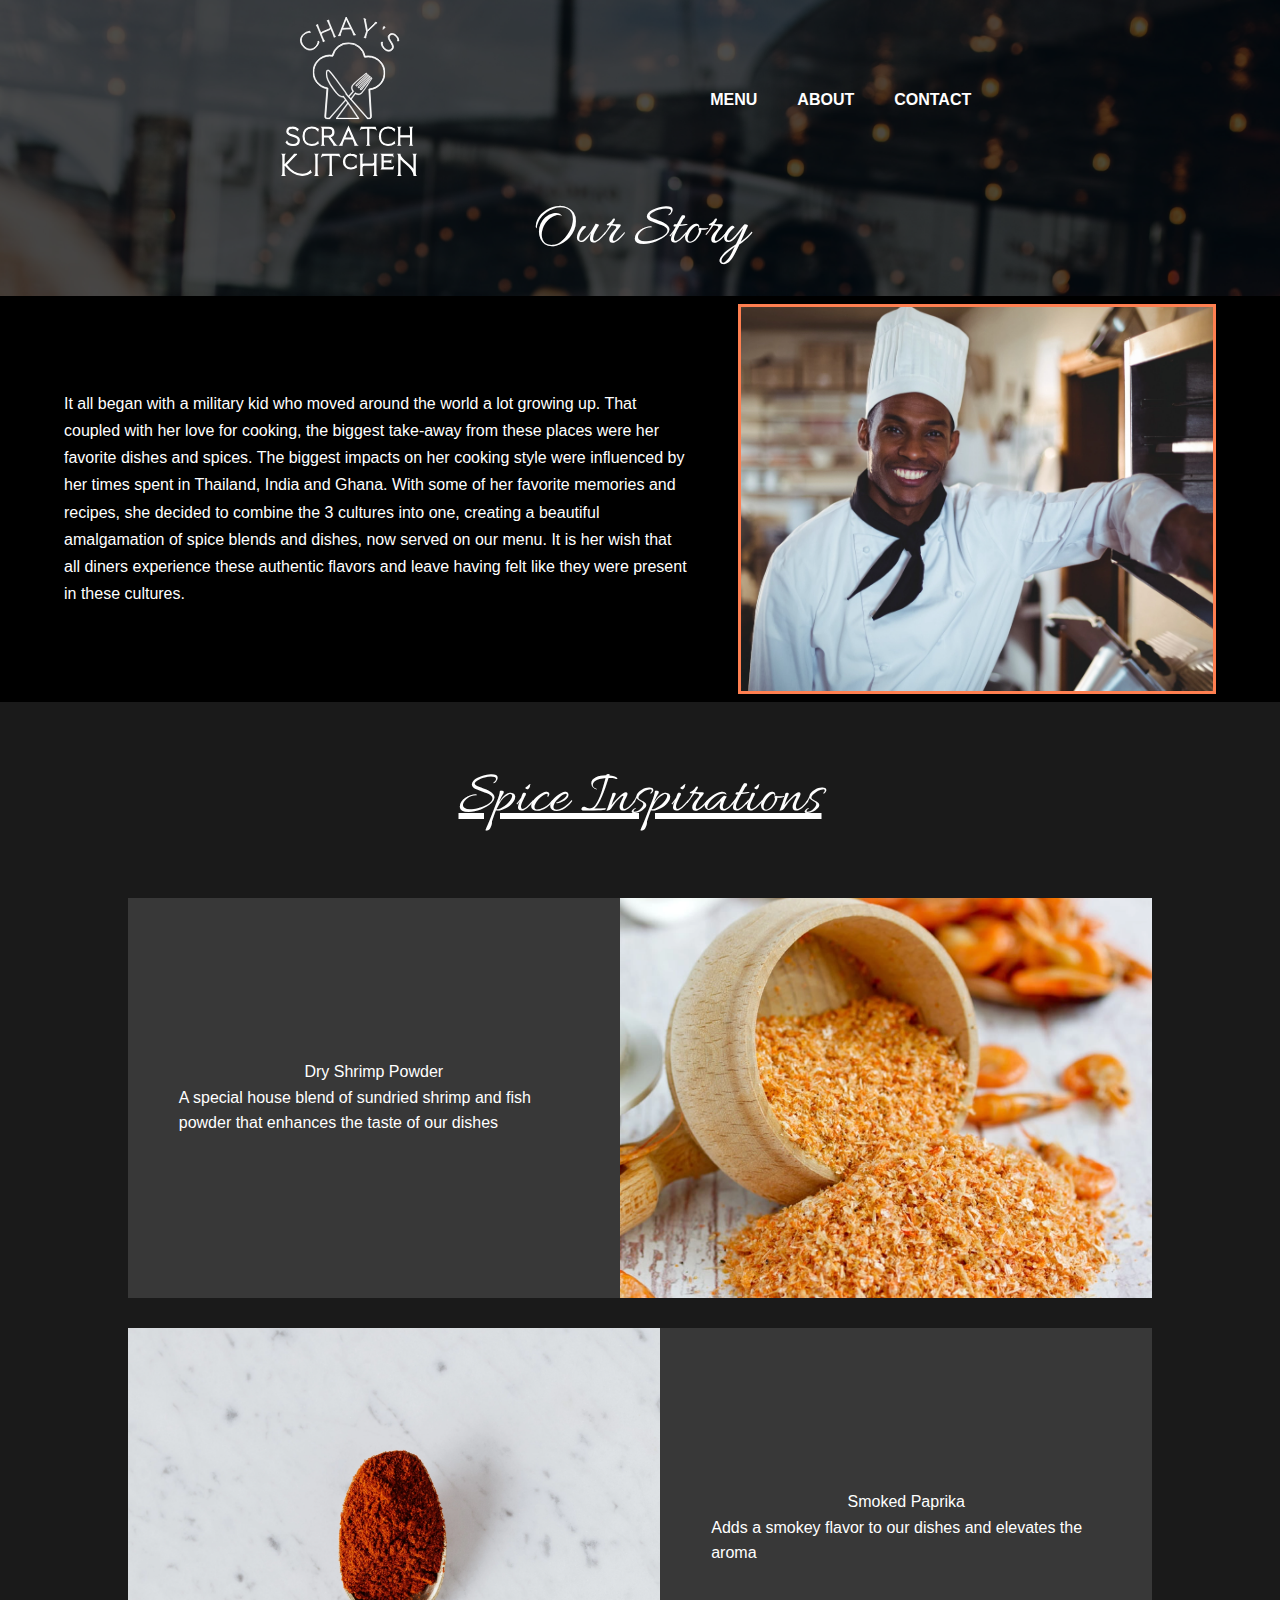
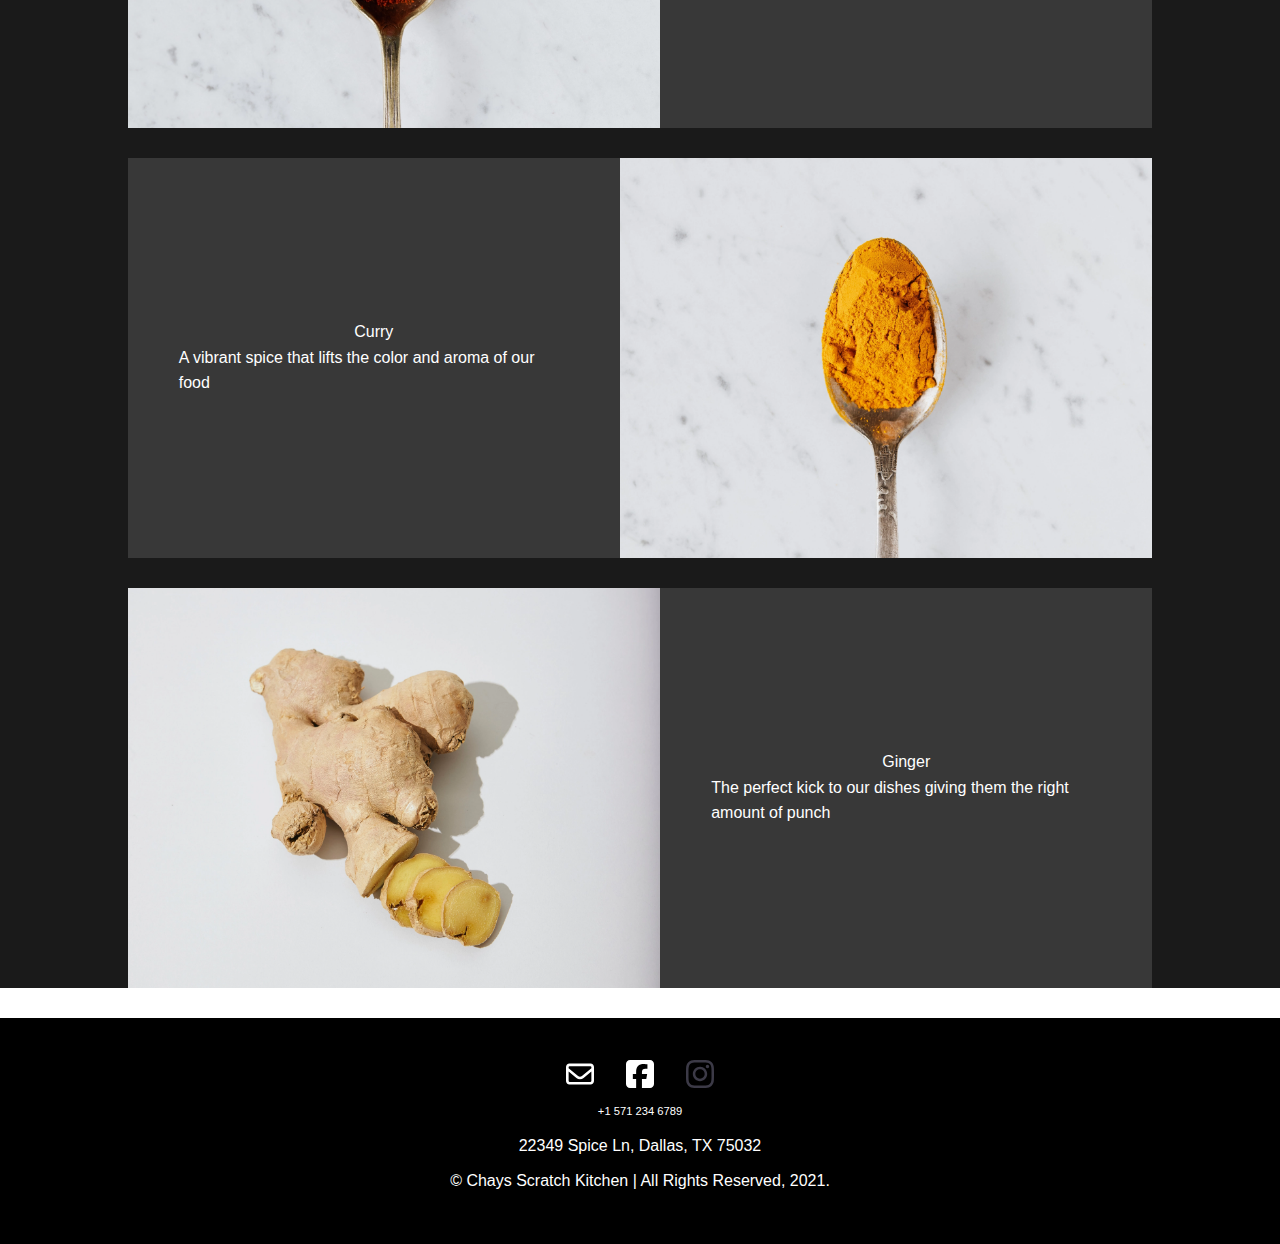
<file: about.html>
<!DOCTYPE html>
<html lang="en">
<head>
    <meta charset="UTF-8">
    <meta name="viewport" content="width=device-width, initial-scale=1.0">
    <title>about page</title>
    <link rel="stylesheet" href="styles/css/main.css">
    <link rel="stylesheet" href="styles/css/about.css">
</head>
<body>
    <header>
        <div class="container">
            <div class="hero">
                <div class="navbar">
                    <a href="index.html"><img class="brand-logo" src="images/about/LOGO.svg" alt=""></a>


                    <!-- navbar -->
                    <a href="#" class="toggle-button">
                        <span class="bar"></span>
                        <span class="bar"></span>
                        <span class="bar"></span>
                    </a>

                    <nav class="navbar-links">
                        <ul>
                            <li><a href="menu.html">Menu</a></li>
                            <li><a href="about.html">About</a></li>
                            <li><a href="contact.html">Contact</a></li>
                        </ul>
                    </nav>
                </div>
                <h1>Our Story</h1>
            </div>
        </div>
    </header>

    <main>
        <section class="introduction">
            <div class="profile">
                <p>It all began with a military kid who moved around the world a lot growing up. That coupled with her love for cooking,
                the biggest take-away from these places were her favorite dishes and spices. The biggest impacts on her cooking style
                were influenced by her times spent in Thailand, India and Ghana. With some of her favorite memories and recipes, she
                decided to combine the 3 cultures into one, creating a beautiful amalgamation of spice blends and dishes, now served on
                our menu. It is her wish that all diners experience these authentic flavors and leave having felt like they were present
                in these cultures.</p>
                <div class="photo"></div>
            </div>
        </section>

        <section class="ingredients">
            <div class="container">
                <div>
                    <h2>Spice Inspirations</h2>
                </div>
                <div class="spices">
                    <div class="spice-detail" >
                        <h3>Dry Shrimp Powder</h3>
                        <p>A special house blend of sundried shrimp and fish powder that enhances the taste of our dishes</p>
                    </div>
                    <div class="shrimp-photo"></div>
                </div>
                <div class="spices">
                    <div class="paprika-photo"></div>
                    <div class="spice-detail" >
                        <h3>Smoked Paprika</h3>
                        <p>Adds a smokey flavor to our dishes and elevates the aroma
                        </p>
                    </div>
                
                </div>
                <div class="spices">
                    <div class="spice-detail" >
                        <h3>Curry</h3>
                        <p>A vibrant spice that lifts the color and aroma of our food</p>
                    </div>
                    <div class="curry-photo"></div>
                </div>
                <div class="spices">
                    <div class="ginger-photo"></div>
                    <div class="spice-detail" >
                        <h3>Ginger</h3>
                        <p>The perfect kick to our dishes giving them the right amount of punch</p>
                    </div>
                
                </div>
                
            </div>
        </section>
    </main>


    <footer>
        <div class="icons">
            <ul>
            <li><img src="images/homepage/envelope.svg" alt=""></li>
            <li><img src="images/homepage/facebook.svg" alt=""></li>
            <li><img src="images/homepage/instagram.svg" alt=""></li>
            </ul>
            <small>+1 571 234 6789</small>
            <p>22349 Spice Ln, Dallas, TX 75032</p>
            <p>&copy; Chays Scratch Kitchen | All Rights Reserved, 2021.</p>
        </div>
    </footer>

    <script src="script.js"></script>
</body>
</html>
</file>
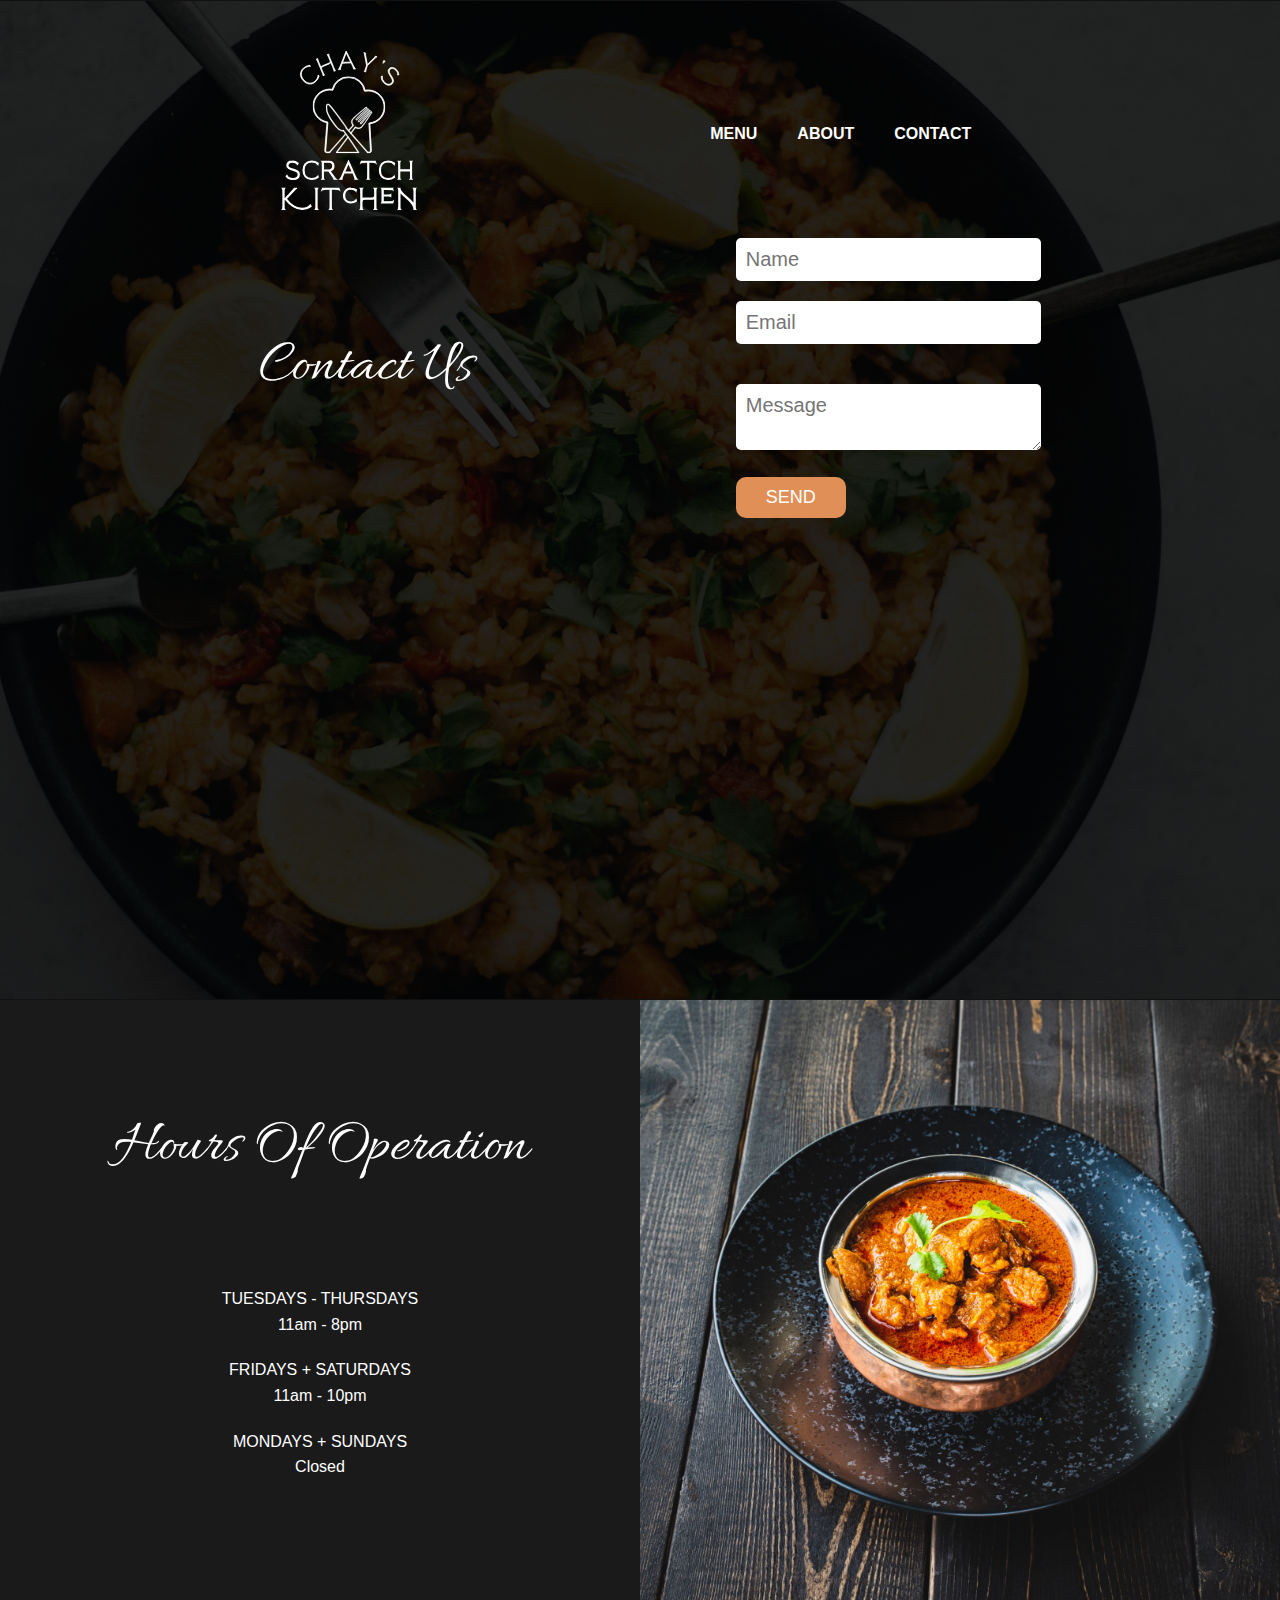
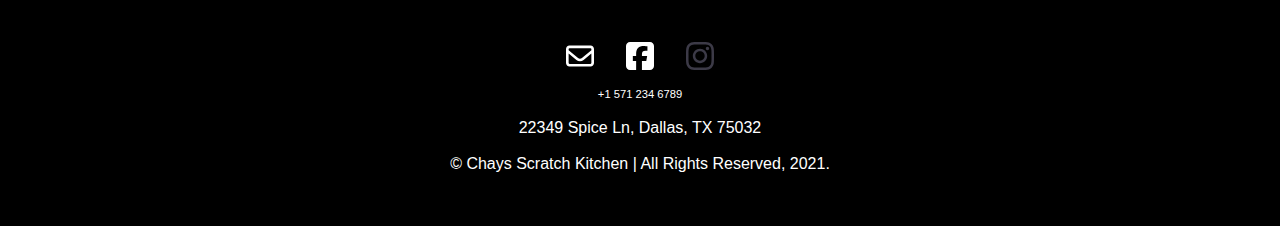
<file: contact.html>
<!DOCTYPE html>
<html lang="en">
<head>
    <meta charset="UTF-8">
    <meta name="viewport" content="width=device-width, initial-scale=1.0">
    <title>contact page</title>
    <link rel="stylesheet" href="styles/css/main.css">
    <link rel="stylesheet" href="styles/css/contact.css">
</head>
<body>
<header>
    <div class="container">
        <div class="hero">
            <div class="navbar">
                <a href="index.html"><img class="brand-logo" src="images/contact/LOGO.svg" alt="brand-logo" ></a>

                <!-- navbar -->
                <a href="#" class="toggle-button">
                    <span class="bar"></span>
                    <span class="bar"></span>
                    <span class="bar"></span>
                </a>

                <nav class="navbar-links">
                    <ul>
                        <li><a href="menu.html">Menu</a></li>
                        <li><a href="about.html">About</a></li>
                        <li><a href="contact.html">Contact</a></li>
                    </ul>
                </nav>
            </div>
            <div class="contact">
                <h1>Contact us</h1>
                <form action="">
                    <input type="text" placeholder="Name">
                    <input type="text" placeholder="Email">
                    <textarea name="Message" id="" placeholder="Message"></textarea>
                    <input type="submit" value="send">
                </form>
            </div>
        </div>
    </div>
</header>


<section class="working-period">
    <div class="schedule">
        <div class="hours">
            <h2>Hours of Operation</h2>
            <ul>
                <li><p>TUESDAYS - THURSDAYS</p> <p>11am - 8pm</p></li>
                <li><p>FRIDAYS + SATURDAYS </p> <p>11am - 10pm</p></li>
                <li><p>MONDAYS + SUNDAYS </p> <p>Closed</p></li>
            </ul>
        </div>
        <div class="photo">
            <!-- <img src="images/contact/pexels-alberta-studios-10445627.png" alt=""> -->
        </div>
    </div>
</section>




<footer>
    <div class="icons">
        <ul>
            <li><img src="images/homepage/envelope.svg" alt=""></li>
            <li><img src="images/homepage/facebook.svg" alt=""></li>
            <li><img src="images/homepage/instagram.svg" alt=""></li>
        </ul>
        <small>+1 571 234 6789</small>
        <p>22349 Spice Ln, Dallas, TX 75032</p>
        <p>&copy; Chays Scratch Kitchen | All Rights Reserved, 2021.</p>
    </div>
</footer>

<script src="script.js"></script>
</body>
</html>
</file>
<file: styles/css/about.css>
@import url('https://fonts.googleapis.com/css2?family=Allura&display=swap');

*{
    box-sizing: border;
    margin:0;
    padding:0;
}

header {
    background-image: url('../../images/about/fraser-cottrell-I3KHqMW0At4-unsplash.png');
    background-position: center;
    background-size: cover;
    background-repeat: no-repeat;
    background-color: black;
    opacity:1;
    /* padding:3.125rem 0; */
    padding: 1rem 0;

}

.container{
    width:80%;
    margin:0 auto;
    /* border:3px solid red; */
  
   
}

.navbar{
    display:flex;
    align-items:center;
    justify-content: space-around;
}

header nav ul {
    display:flex;
  
}


nav ul li a {
    text-transform: uppercase;
}



nav ul li {
    margin-right: 2.5rem;
}

h1,h2{
    font-size:3.75rem;
    font-family: "Allura", cursive;
}

h1 {
    text-align: center;
}

h2{
    text-decoration:underline;
    /* margin-top:50px; */
    margin-bottom:3.125rem;
    /* border:1px solid red; */
    padding-top:3.125rem;
}



.photo{
    background-image: url("../../images/about/AdobeStock_113319820.png");
    background-position: center;
    background-size:cover;
    background-repeat: no-repeat;
    /* height:13.125rem; */
    height:24rem;
    border:3px solid coral;
    /* width:18.75rem; */
    width:30rem;
    
}



.profile{
    display:flex;
    align-items:center;
   gap:3.125rem;
    
     /* gap:0.1rem; */
    /* border:3px solid green; */
    justify-content: space-around;
    /* padding:0.9375rem 0; */
    padding:0.5rem 4rem;


}

.profile p{
    width:55%;
    /* font-size:23px; */
    
    line-height:1.7;
}
.introduction{
    background:#000000;
    /* border:3px solid indigo; */
 
}



.spices{
    display:flex;
    height: 25rem;
    margin-bottom:1.875rem;
  
}

.ingredients{
    background:#1A1A1A;
    /* border:3px solid gold; */
}

.ingredients h2{
    text-align:center;
    /* font-size:30px; */
    
}

.icons ul {
    display: flex;
    justify-content: center;
}

.icons ul li {
    margin: 0 1rem;
}




.spice-detail{
    width: 48%;
    background:#383838;
    display:flex;
    justify-content: center;
    align-items: center;
    flex-direction: column;
    

}

.spice-detail p{
    /* font-size:24px; */
}

.spice-detail p,h3{
    max-width:390px;
}

.shrimp-photo,
.paprika-photo,
.curry-photo,
.ginger-photo{
    width:52%
}




.shrimp-photo {
    background-image: url("../../images/about/shrimp-prawn-powder_1366570244.png");
    background-position: center;
    background-size: cover;
    background-repeat: no-repeat;
    
}
.paprika-photo {
    background-image: url("../../images/about/pexels-karolina-grabowska-4199095.png");
    background-position: center;
    background-size: cover;
    background-repeat: no-repeat;
   
}
.curry-photo {
    background-image: url("../../images/about/pexels-karolina-grabowska-4199144.png");
    background-position: center;
    background-size: cover;
    background-repeat: no-repeat;
  
}
.ginger-photo {
    background-image: url("../../images/about/noonbrew-ziCb4_EKmak-unsplash.png");
    background-position: center;
    background-size: cover;
    background-repeat: no-repeat;
    
}





/* NAVBAR */


.navbar {
    display: flex;
    align-items: center;
    color: white;

}



.navbar-links ul {
    display: flex;
    list-style-type: none;
}

.navbar-links li a {
    display: block;
}

.toggle-button {
    position: absolute;
    top: 5rem;
    right: 6rem;
    display: none;
    /* display:none insted of display:flex; on big screen*/
    flex-direction: column;
    justify-content: space-between;
    width: 50px;
    height: 50px;
    /* border: 2px solid red; */
    border-radius: 5px;

}

.toggle-button .bar {
    height: 4px;
    margin: 5px 0;
    width: 100%;
    background-color: white;
    border-radius: 10px;
}


@media (max-width:790px) {
    .toggle-button {
        display: flex;
    }

    .navbar-links {
        display: none;
        width: 100%;
    }

    .navbar {
        flex-direction: column;
        align-items: flex-start;
    }

    .navbar-links ul {
        flex-direction: column;
        width: 100%;
    }

    .navbar-links li {
        text-align: center;
    }

    .navbar-links li a {
        padding: .5rem 1rem;
    }

    .navbar-links.active {
        display: flex;
    }
}


@media screen and (max-width:881px){
    .profile{
        display:flex;
        flex-direction:column;
        padding:3rem 0;
    }

    .profile p{
        width:80%;
    }

    .spices{
        display:flex;
        flex-direction:column;
        /* display:block; */
    }

    .spice-detail{
        width: 100%;
        height: 50%;
        padding-left:1rem;
        padding-right:1rem;
        box-sizing: border-box;
    }



        .shrimp-photo {
            /* margin:0 auto; */
            width: 100%;
            height: 50%;
    
        }
        .paprika-photo {
            /* margin:0 auto; */
            width: 100%;
            height: 50%;
    
        }
        .curry-photo {
            /* margin:0 auto; */
            width: 100%;
            height: 50%;
    
        }
        .ginger-photo {
            /* margin:0 auto; */
            width: 100%;
            height: 50%;
    
        }
}
</file>
<file: styles/css/contact.css>
@import url('https://fonts.googleapis.com/css2?family=Allura&display=swap');


.schedule h2,h1{
    font-size: 3.75rem;
    font-family: "Allura", sans-serif;
    text-transform: capitalize;
}



.container{
    width:80%;
    margin:0 auto;
}

.schedule{
    display:flex;
    /* align-items: center; */
    /* text-align: center; */
    height: 600px;
} 

.photo,.hours{
    width:50%;
    
}


.hours{
    display:flex;
    flex-direction: column;
    align-items: center;
    justify-content: center;
    text-align:center;
}

.photo{
    background-image: url("../../images/contact/pexels-alberta-studios-10445627.png");
    background-position: center;
     background-size: cover;
     background-repeat: no-repeat;
}

.schedule ul li{
    margin:1.25rem 0;
}



header {

    background-image: url("../../images/contact/annie-spratt-oT7_v-I0hHg-unsplash.png");
    background-position: center;
    background-size: cover;
    background-repeat: no-repeat;
    background-color:black;
    opacity:1;
    padding:3.125rem 0;


.contact{
    display:flex;
    justify-content: space-around;
    align-items: center;
}


input[type="text"],textarea{
    margin:1.25rem 0;
    padding:0.625rem;
    border-radius: 0.3125rem;
    border:none;
    font-size:1.25rem;
    font-family: sans-serif;
    width: 100%;
   
    
}

textarea:focus {
    outline: none;

}




input[type="submit"]{
    text-transform:uppercase;
    padding:0.625rem 1.875rem ;
    border-radius:0.625rem;
    font-size:1.125rem;
    background-color:var(--turmeric-lightest);
    color:white;
    border:none;
}

input[type="submit"]:hover{
    background-color: var(--turmeric );

}


input{
    display:flex;
}


}



.hero {
    height: 100vh;
}


.navbar {
    display: flex;
    align-items: center;
    justify-content: space-around;
}

header nav ul {
    display: flex;

}


nav ul li a {
    text-transform: uppercase;
}

nav ul {
    display: flex;
}

nav ul li {
    margin-right: 2.5rem;
}

.working-period{
    background:#1A1A1A;
  
}

.schedule h2{
    margin-bottom:4.375rem;
}

.icons ul {
    display: flex;
    justify-content: center;
}

.icons ul li {
    margin: 0 1rem;
}






@media screen and (max-width:738px){
    .contact{
        display:flex;
        flex-direction:column;
        /* border:3px solid red; */
        margin-top:3rem;
    }

    .hero{
        height:auto;
    }


    .schedule{
        display:flex;
        flex-direction: column;
      
        

    }


    .photo{
        height:50%;
        width:100%
    }

    .working-period{
        display:flex;
        flex-direction: column;
     
    }

    .hours{
       
        width:100%;
        height:50%;
         
    }

    .hours h2{
        margin-bottom:0.3rem;
        margin-top:0.5rem;
        font-size:3rem;
    }
}






/* NAVBAR */


.navbar {
    display: flex;
    align-items: center;
    color: white;

}



.navbar-links ul {
    display: flex;
    list-style-type: none;
}

.navbar-links li a {
    display: block;
}

.toggle-button {
    position: absolute;
    top: 9rem;
    right: 6rem;
    display: none;
    /* display:none insted of display:flex; on big screen*/
    flex-direction: column;
    justify-content: space-between;
    width: 50px;
    height: 50px;
    /* border: 2px solid white; */
    border-radius: 5px;

}

.toggle-button .bar {
    height: 4px;
    margin: 5px 0;
    width: 100%;
    background-color: white;
    border-radius: 10px;
}


@media (max-width:790px) {
    .toggle-button {
        display: flex;
    }

    .navbar-links {
        display: none;
        width: 100%;
    }

    .navbar {
        flex-direction: column;
        align-items: flex-start;
    }

    .navbar-links ul {
        flex-direction: column;
        width: 100%;
    }

    .navbar-links li {
        text-align: center;
    }

    .navbar-links li a {
        padding: .5rem 1rem;
    }

    .navbar-links.active {
        display: flex;
    }
}
</file>
<file: styles/css/main.css>
/* http://meyerweb.com/eric/tools/css/reset/ 
   v2.0 | 20110126
   License: none (public domain)
*/

html, body, div, span, applet, object, iframe,
h1, h2, h3, h4, h5, h6, p, blockquote, pre,
a, abbr, acronym, address, big, cite, code,
del, dfn, em, img, ins, kbd, q, s, samp,
small, strike, strong, sub, sup, tt, var,
b, u, i, center,
dl, dt, dd, ol, ul, li,
fieldset, form, label, legend,
table, caption, tbody, tfoot, thead, tr, th, td,
article, aside, canvas, details, embed, 
figure, figcaption, footer, header, hgroup, 
menu, nav, output, ruby, section, summary,
time, mark, audio, video {
	margin: 0;
	padding: 0;
	border: 0;
	font-size: 100%;
	font: inherit;
	vertical-align: baseline;
}
/* HTML5 display-role reset for older browsers */
article, aside, details, figcaption, figure, 
footer, header, hgroup, menu, nav, section {
	display: block;
}

ol, ul {
	list-style: none;
}
blockquote, q {
	quotes: none;
}
blockquote:before, blockquote:after,
q:before, q:after {
	content: '';
	content: none;
}
table {
	border-collapse: collapse;
	border-spacing: 0;
}

body {
	color: var(--white);
	font-family: sans-serif;
	line-height: 1.6;
}

/* Colors: */
:root {
	--white: #FFFFFF;
	--grey-light: #E2E2E2;
	--grey: #9F9F9F;
	--onyx-lightest: #383838;
	--onyx-light: #1A1A1A;
	--onyx: #000000;
	--turmeric-lightest: #E09057;
	--turmeric-light: #D97832;
	--turmeric: #B5530D;
	--unnamed-color-707070: #707070;

	/* Font/text values */
	--unnamed-font-family-zapfino: Zapfino;
	--unnamed-font-family-galvji: Galvji;
	--unnamed-font-style-normal: normal;
	--unnamed-font-weight-normal: normal;
	--unnamed-font-weight-bold: bold;
	--unnamed-font-size-20: 20px;
	--unnamed-font-size-30: 30px;
	--unnamed-font-size-40: 40px;
	--unnamed-font-size-50: 50px;
	--unnamed-font-size-60: 60px;
	--unnamed-character-spacing-0: 0px;
	--unnamed-line-spacing-23: 23px;
	--unnamed-line-spacing-35: 35px;
	--unnamed-line-spacing-47: 47px;
	--unnamed-line-spacing-71: 71px;
	--unnamed-line-spacing-169: 169px;
	--unnamed-line-spacing-203: 203px;
	--unnamed-decoration-underline: underline;
}

a{
	color:#fff;
	text-decoration:none;
	font-weight:bold;
}


nav ul li a:hover {
	border-bottom: 1px solid white;
}




img {
	max-width: 100%;
}



footer {
	background-color:var(--onyx);
	text-align: center;
	padding: 2.5rem 0;
	
}



footer p{
	margin:0.625rem 0;
}

footer small{
	font-size:0.7rem;
}
</file>
